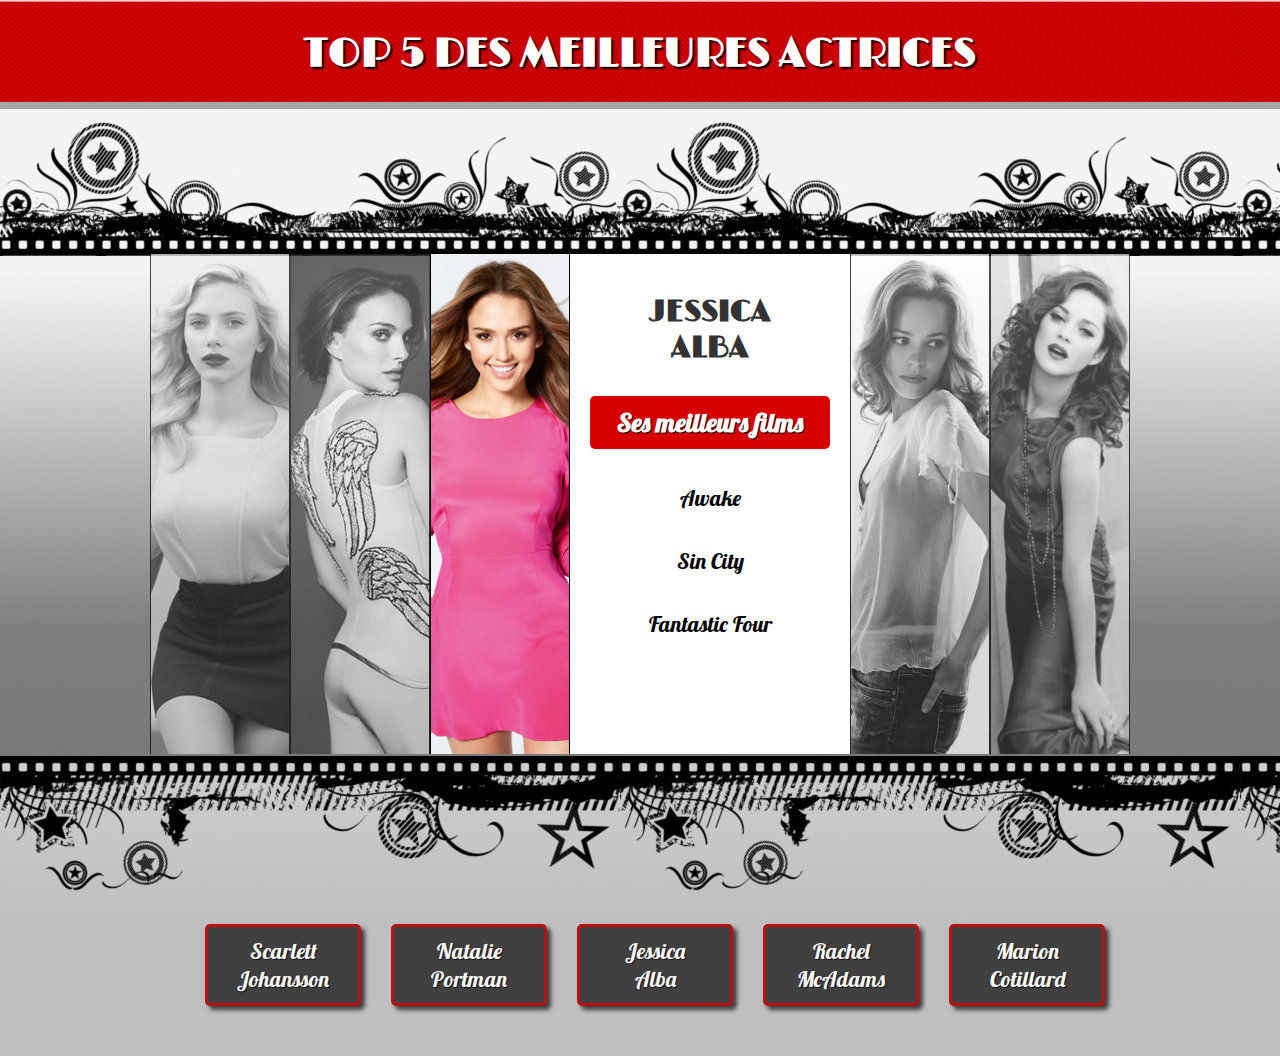
<file: index.html>
<!DOCTYPE html>
<html lang=fr>
    <head>
        <meta charset="utf-8" />
        <script type='text/javascript' src="https://ajax.googleapis.com/ajax/libs/jquery/2.2.4/jquery.min.js"></script>
        <script type='text/javascript' src="script.js"></script>
        <link rel='stylesheet' type='text/css' href="style.css">
        <link href="https://fonts.googleapis.com/css?family=Limelight|Lobster" rel="stylesheet"> 
        
        <title>Top 5 des meilleures actrices</title>
    </head>
    <body>
        <header>
            <h1>Top 5 des meilleures actrices</h1>
        </header>
        <section id="main-menu">
            <ul>
                <li><div id="part1" class="images">
                        <div class="bw"></div>
                        <div class="color"></div>
                    </div>
                    <div class="description"><h2>Scarlett<br>Johansson</h2>
                         <h3>Ses meilleurs films</h3>
                         <p>Lucy</p>
                         <p>The Island</p>
                         <p>Lost In Translation</p></div>
                </li>
                
                <li><div id="part2" class="images">
                        <div class="bw"></div>
                        <div class="color"></div>
                    </div>
                    <div class="description"><h2>Natalie<br>Portman</h2>
                         <h3>Ses meilleurs films</h3>
                         <p>Black Swan</p>
                         <p>Star Wars</p>
                         <p>Leon</p></div>
                </li>
            
                <li><div id="part3" class="images">
                        <div class="bw"></div>
                        <div class="color"></div>
                    </div>
                    <div class="description"><h2>Jessica<br>Alba</h2>
                         <h3>Ses meilleurs films</h3>
                         <p>Awake</p>
                         <p>Sin City</p>
                         <p>Fantastic Four</p></div>
                </li>
        
                <li><div id="part4" class="images">
                        <div class="bw"></div>
                        <div class="color"></div>
                    </div>
                    <div class="description"><h2>Rachel<br>McAdams</h2>
                         <h3>Ses meilleurs films</h3>
                         <p>The Notebook</p>
                         <p>The Vow</p>
                         <p>The Time Traveler's Wife</p></div>
                </li>
    
                <li><div id="part5" class="images">
                        <div class="bw"></div>
                        <div class="color"></div>
                    </div>
                    <div class="description"><h2>Marion<br>Cotillard</h2>
                         <h3>Ses meilleurs films</h3>
                         <p>Jeux d'enfants</p>
                         <p>Les petits mouchoirs</p>
                         <p>Inception</p></div>
                </li>
                
            </ul>
        </section>
        <section id="button-menu">
            <ul>
                <li class="button">Scarlett<br>Johansson</li>
                <li class="button">Natalie<br>Portman</li>
                <li class="button">Jessica<br>Alba</li>
                <li class="button">Rachel<br>McAdams</li>
                <li class="button">Marion<br>Cotillard</li>
            </ul>
        
        
        </section>
        
        
        
        
        
        
    </body>
</html>
</file>
<file: style.css>
*{
    margin: 0px;
    padding: 0px;
}
ul,ol{
    list-style: none;
}
body{
    background: #bfbfbf url('images/background.jpg') repeat-x;
    font-family: Arial, sans-serif;
}
header{
    padding: 30px 0px;
    
}
header h1{
    font-size: 40px;
    text-align: center;
    color: #fff;
    text-transform: uppercase;
    text-shadow: 2px 2px 2px #000;
    font-family: LimeLight;
}
#main-menu ul{
    width: 980px;
    height: 500px;
    margin: 0 auto;
    padding-top: 146px;
}
#main-menu ul li{
    float: left;
    width: 140px;
    height: 500px;
    overflow: hidden;
    position: relative;
}
.bw{
    position: absolute;
    left: 0px;
    width: 140px;
    height: 500px;
    cursor: pointer;
    background: url('images/bw-image.jpg') no-repeat;
    opacity: 0.7;
}
.color{
    left: 140px;
    position: absolute;
    width: 140px;
    height: 500px;
    cursor: pointer;
    background: url('images/color-image.jpg') no-repeat;
}
#part2 div{
    background-position: -140px 0px;
}
#part3 div{
    background-position: -280px 0px;
}
#part4 div{
    background-position: -420px 0px;
}
#part5 div{
    background-position: -560px 0px;
}
.description{
    position: absolute;
    left:140px;
    width: 240px;
    height: 460px;
    padding: 20px;
    background: #fff;
}
.description h2{
    padding-top: 20px;
    font-size: 30px;
    text-align: center;
    color: #333;
    text-transform: uppercase;
    font-family: LimeLight;
}
.description h3{
    margin-top: 30px;
    padding: 10px;
    font-size: 26px;
    background: #d70000;
    color:#fff;
    text-align: center;
    text-shadow: 1px 1px 1px #000;
    border-radius: 5px;
    font-family: Lobster;
}
.description p{
    padding-top: 35px;
    font-size: 22px;
    color: #000;
    text-align: center;
    font-family: Lobster;
}

#button-menu{
    float: left;
    width: 100%;
    padding: 170px 0px 50px 0px;
}
#button-menu ul{
    float: left;
    position: relative;
    left: 50%;
    text-align: center;
}
.button{
    float: left;
    width: 150px;
    margin-left: 30px;
    padding: 10px 0;
    position: relative;
    right: 50%;
    text-shadow: 1px 1px 1px #000;
    font-family: Lobster;
    text-align: center;
    color: #fff;
    border-radius: 5px;
    box-shadow: 4px 4px 4px rgba(0,0,0,0.75);
    background: #333;
    border: 3px solid #b70000;
    cursor: pointer;
    font-size: 22px;
    opacity: 0.9;
}
.hovered{
    background: #b70000;
    border: 4px solid #333;
    font-size: 24px;
}
</file>
